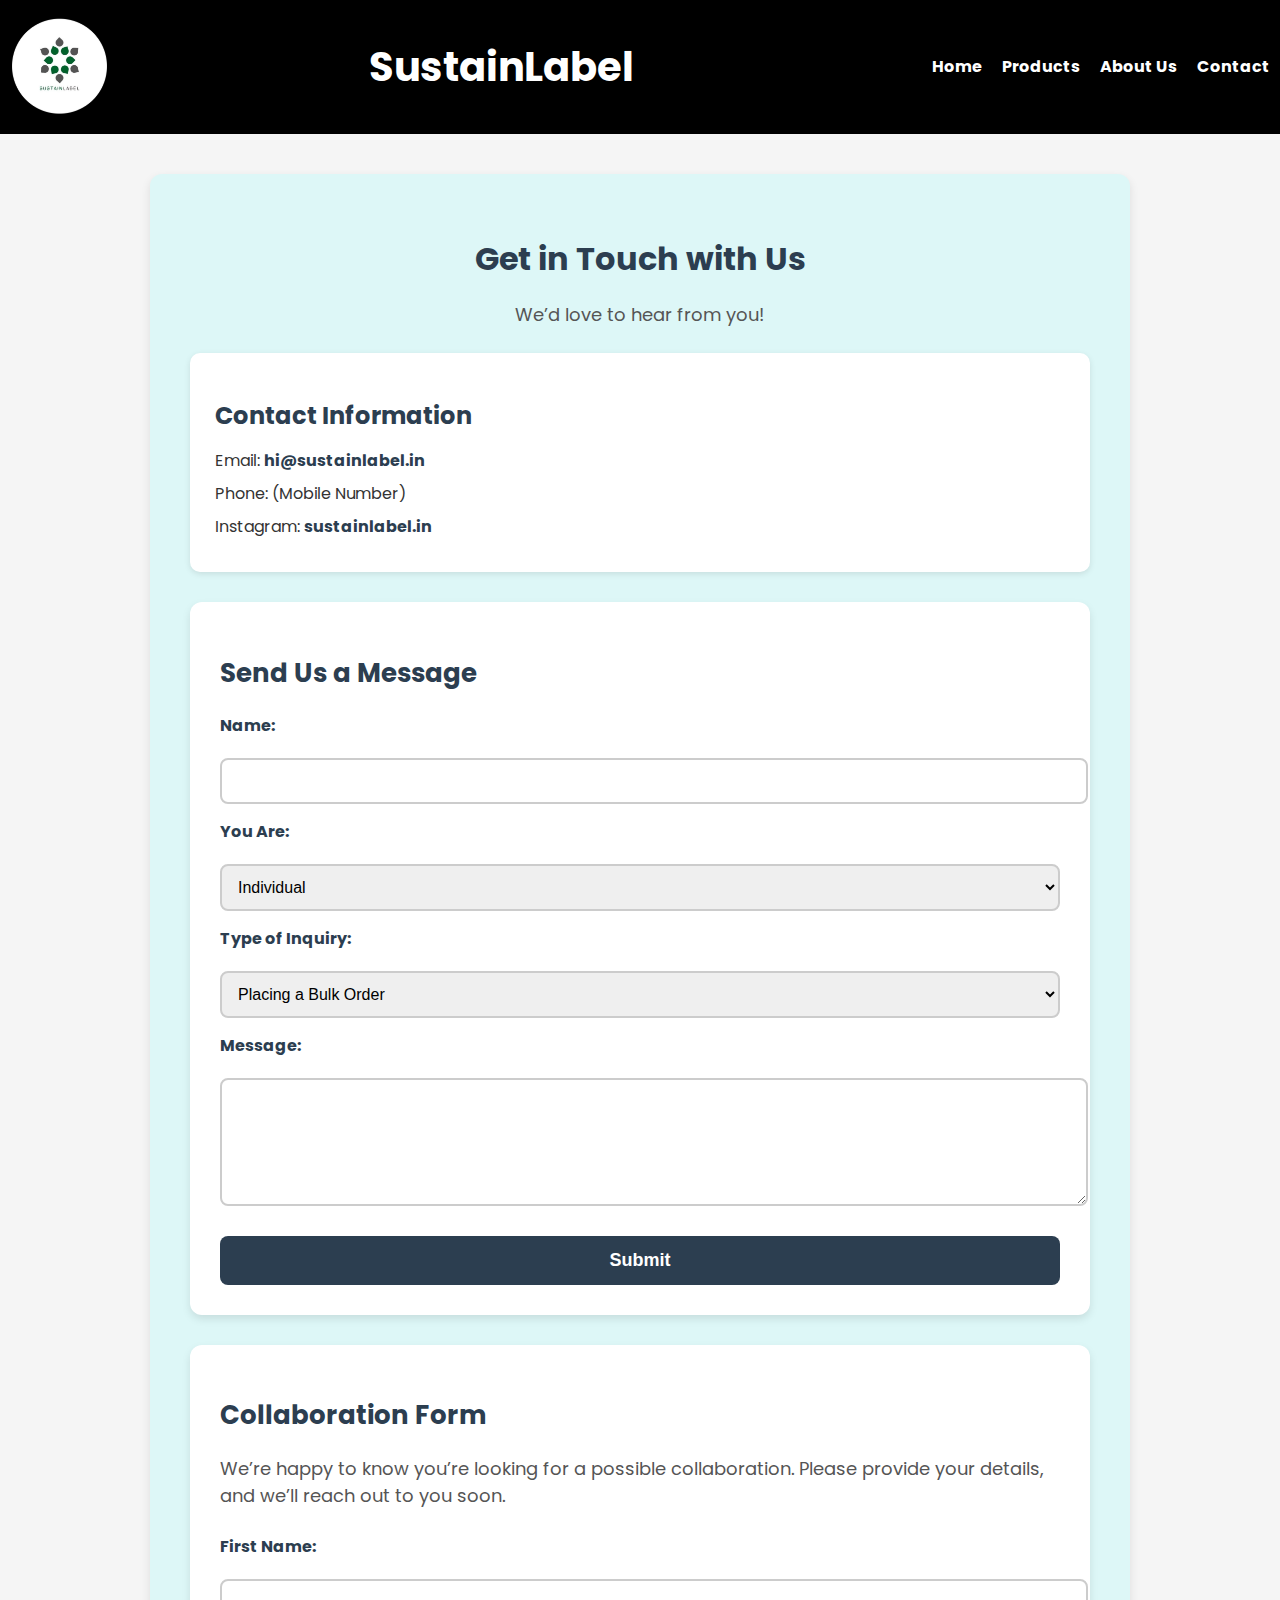
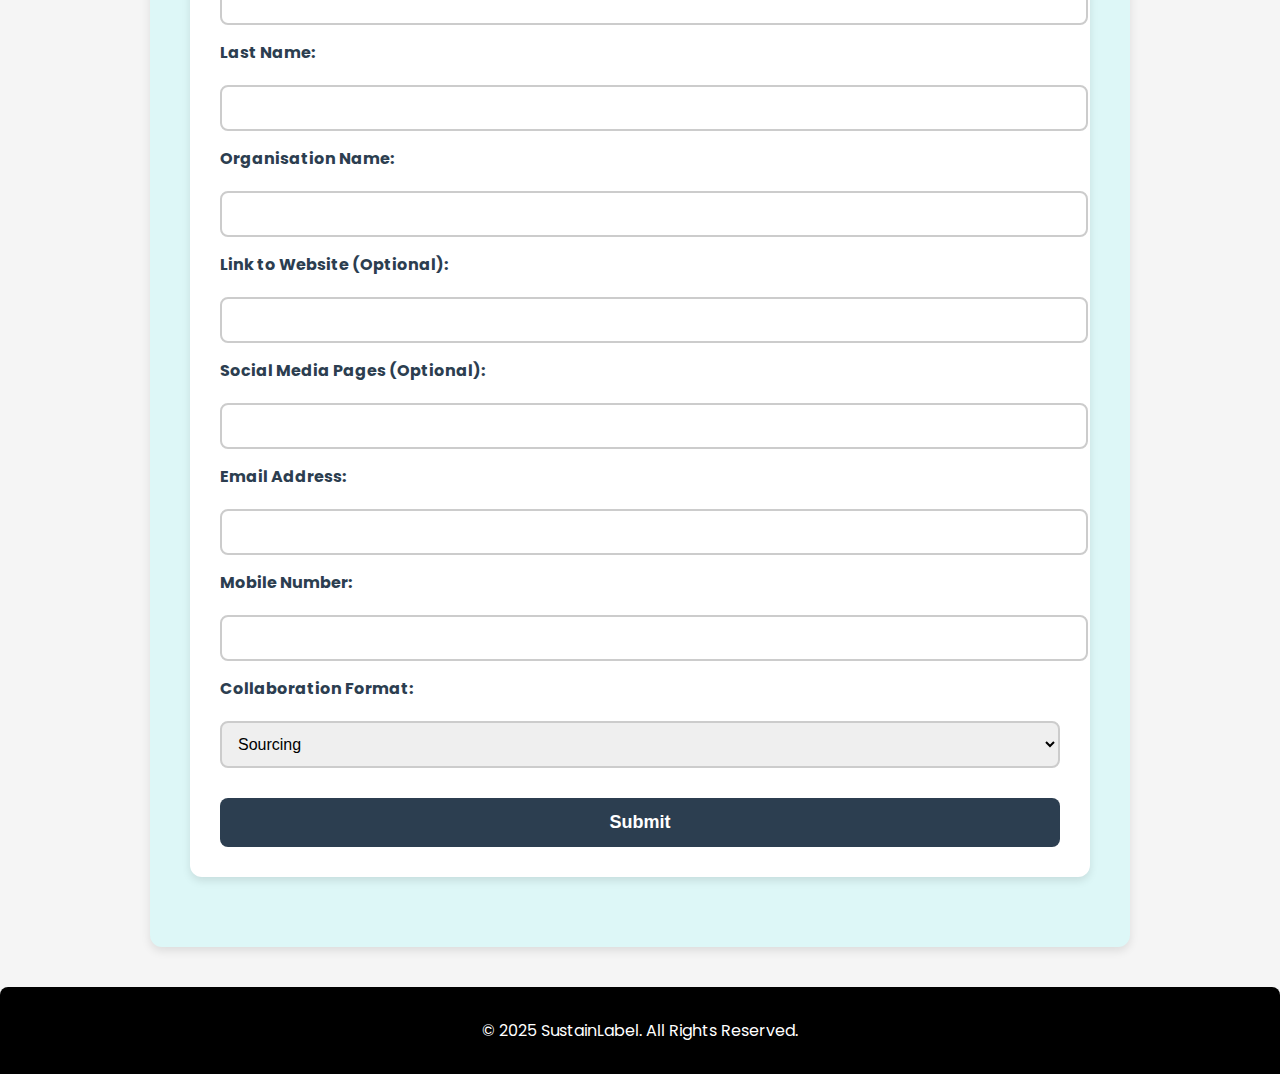
<file: html/contact.html>
<!DOCTYPE html>
<html lang="en">
<head>
    <meta charset="UTF-8">
    <meta name="viewport" content="width=device-width, initial-scale=1.0">
    <title>Contact Us - SustainLabel</title>
    <link rel="stylesheet" href="..\css\style.css">
    <script defer src="..\js\script.js"></script>
</head>
<body>

    <!-- Header Section -->
    <header>
        <div class="header-content">
            <img src="../images/Logo.jpeg" alt="SustainLabel Logo" class="header-image">
            <h1 class="brand-name">SustainLabel</h1>
            <nav>
                <ul>
                    <li><a href="index.html">Home</a></li>
                    <li><a href="products.html">Products</a></li>
                    <li><a href="about.html">About Us</a></li>
                    <li><a href="contact.html" class="active">Contact</a></li>
                </ul>
            </nav>
        </div>
    </header>

    <!-- Contact Section -->
    <main class="contact-container">
        <h1>Get in Touch with Us</h1>
        <p>We’d love to hear from you!</p>

        <section class="contact-details">
            <h2>Contact Information</h2>
            <p>Email: <a href="mailto:hi@sustainlabel.in">hi@sustainlabel.in</a></p>
            <p>Phone: <span id="phone-number">(Mobile Number)</span></p>
            <p>Instagram: <a href="https://www.instagram.com/sustainlabel" target="_blank">sustainlabel.in</a></p>
        </section>

        <!-- General Inquiry Form -->
        <section class="contact-form">
            <h2>Send Us a Message</h2>
            <form id="inquiry-form">
                <label for="name">Name:</label>
                <input type="text" id="name" required>

                <label for="type">You Are:</label>
                <select id="type">
                    <option value="Individual">Individual</option>
                    <option value="Organisation">Organisation</option>
                    <option value="Company">Company</option>
                </select>

                <label for="inquiry-type">Type of Inquiry:</label>
                <select id="inquiry-type">
                    <option value="bulk-order">Placing a Bulk Order</option>
                    <option value="collaborate">Looking to Collaborate</option>
                    <option value="work">Looking to Work with SL</option>
                    <option value="other">Other</option>
                </select>

                <label for="message">Message:</label>
                <textarea id="message" rows="4" required></textarea>

                <button type="submit">Submit</button>
            </form>
        </section>

        <!-- Collaboration Form -->
        <section class="collaboration-form">
            <h2>Collaboration Form</h2>
            <p>We’re happy to know you’re looking for a possible collaboration. Please provide your details, and we’ll reach out to you soon.</p>
            <form id="collaboration-form">
                <label for="fname">First Name:</label>
                <input type="text" id="fname" required>

                <label for="lname">Last Name:</label>
                <input type="text" id="lname" required>

                <label for="org-name">Organisation Name:</label>
                <input type="text" id="org-name">

                <label for="website">Link to Website (Optional):</label>
                <input type="url" id="website">

                <label for="social-media">Social Media Pages (Optional):</label>
                <input type="text" id="social-media">

                <label for="email">Email Address:</label>
                <input type="email" id="email" required>

                <label for="mobile">Mobile Number:</label>
                <input type="tel" id="mobile" required>

                <label for="collab-type">Collaboration Format:</label>
                <select id="collab-type">
                    <option value="sourcing">Sourcing</option>
                    <option value="design">Design</option>
                    <option value="production">Production</option>
                    <option value="sales">Sales</option>
                    <option value="other">Others</option>
                </select>

                <button type="submit">Submit</button>
            </form>
        </section>
    </main>

    <!-- Footer -->
    <footer>
        <p>&copy; 2025 SustainLabel. All Rights Reserved.</p>
    </footer>

</body>
</html>
</file>
